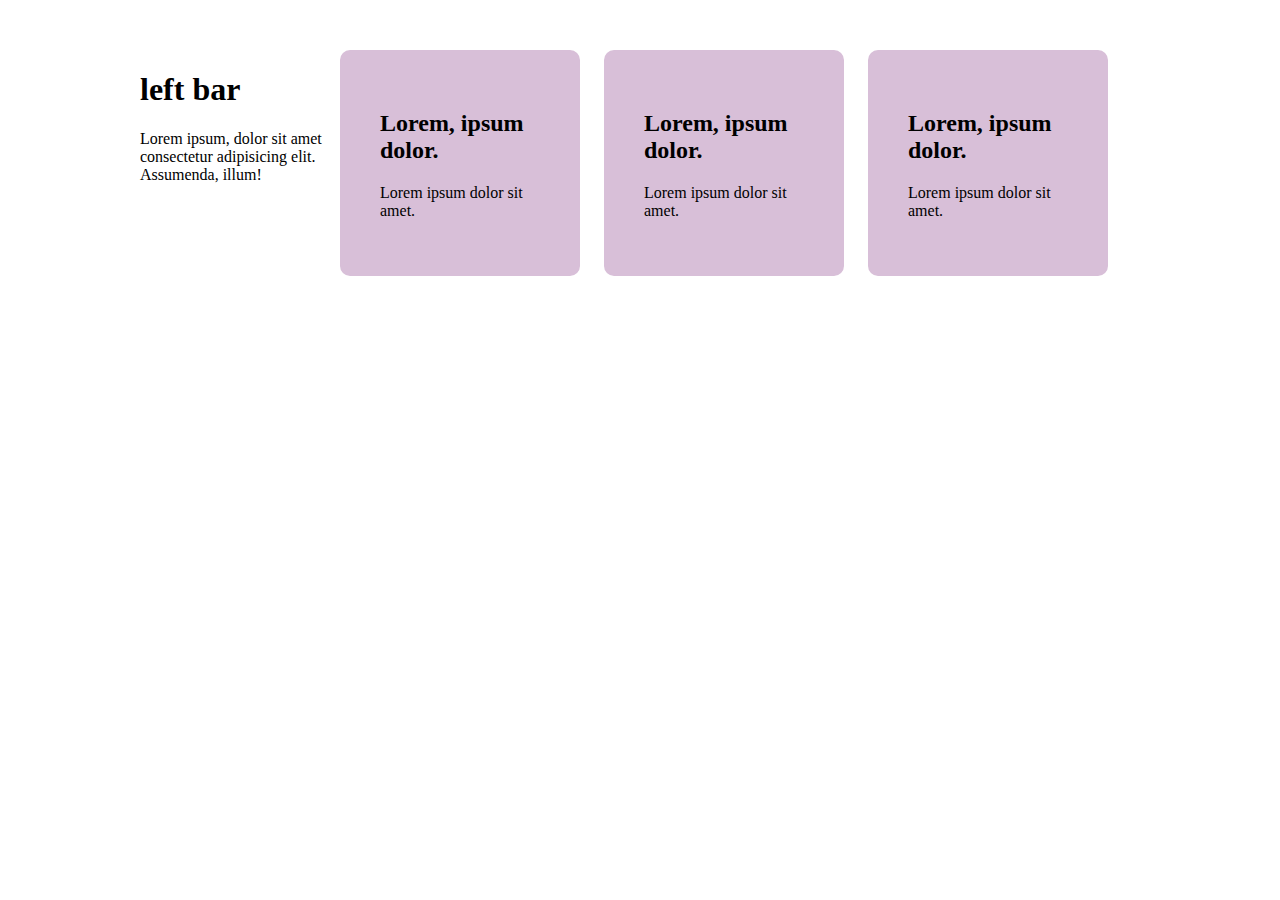
<file: endofcss/index.html>
<!DOCTYPE html>
<html lang="en">
<head>
    <meta charset="UTF-8">
    <meta http-equiv="X-UA-Compatible" content="IE=edge">
    <meta name="viewport" content="width=device-width, initial-scale=1.0">
    <title>CSS</title>
    <link rel="stylesheet" href="kodluyoruz.css">
</head>
<body>
   
    <div class="container">
        <div class="left-bar">
            <h1>left bar</h1>
            Lorem ipsum, dolor sit amet consectetur adipisicing elit. Assumenda, illum!
        </div>
        <div class="content">
            <div class="card">
                <h2>Lorem, ipsum dolor.</h2>
                <p>Lorem ipsum dolor sit amet.</p>
            </div>
            <div class="card">
                <h2>Lorem, ipsum dolor.</h2>
                <p>Lorem ipsum dolor sit amet.</p>
            </div>
            <div class="card">
                <h2>Lorem, ipsum dolor.</h2>
                <p>Lorem ipsum dolor sit amet.</p>
            </div>
        </div>
    </div>

</body>
</html>
</file>
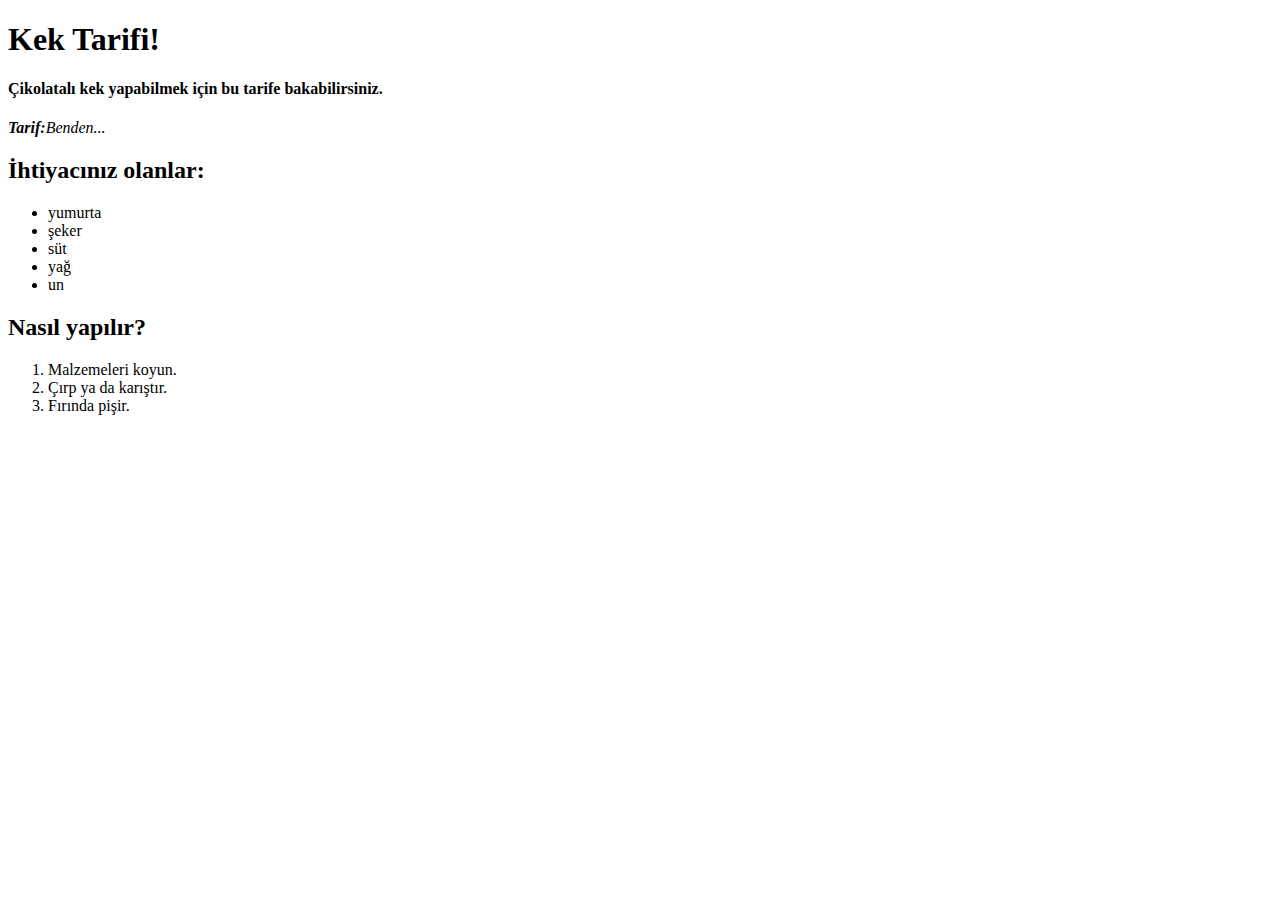
<file: odevicin2/index.html>
<!DOCTYPE html>
<html lang="en">
<head>
    <meta charset="UTF-8">
    <meta http-equiv="X-UA-Compatible" content="IE=edge">
    <meta name="viewport" content="width=device-width, initial-scale=1.0">
    <title>Tarif</title>
</head>
<body>
    <h1>Kek Tarifi!</h1>
    <h4>Çikolatalı kek yapabilmek için bu tarife bakabilirsiniz.</h4>
    <p><em><strong>Tarif:</strong>Benden...</em></p>
    <aside>
        <h2>İhtiyacınız olanlar:</h2>
        <ul>
            <li>yumurta</li>
            <li>şeker</li>
            <li>süt</li>
            <li>yağ</li>
            <li>un</li>
        </ul>
    </aside>
    <section>
        <article>
            <h2>Nasıl yapılır?</h2>
            <ol>
                <li>Malzemeleri koyun.</li>
                <li>Çırp ya da karıştır.</li>
                <li>Fırında pişir.</li>
            </ol>
        </article>
    </section>
</body>
</html>
</file>
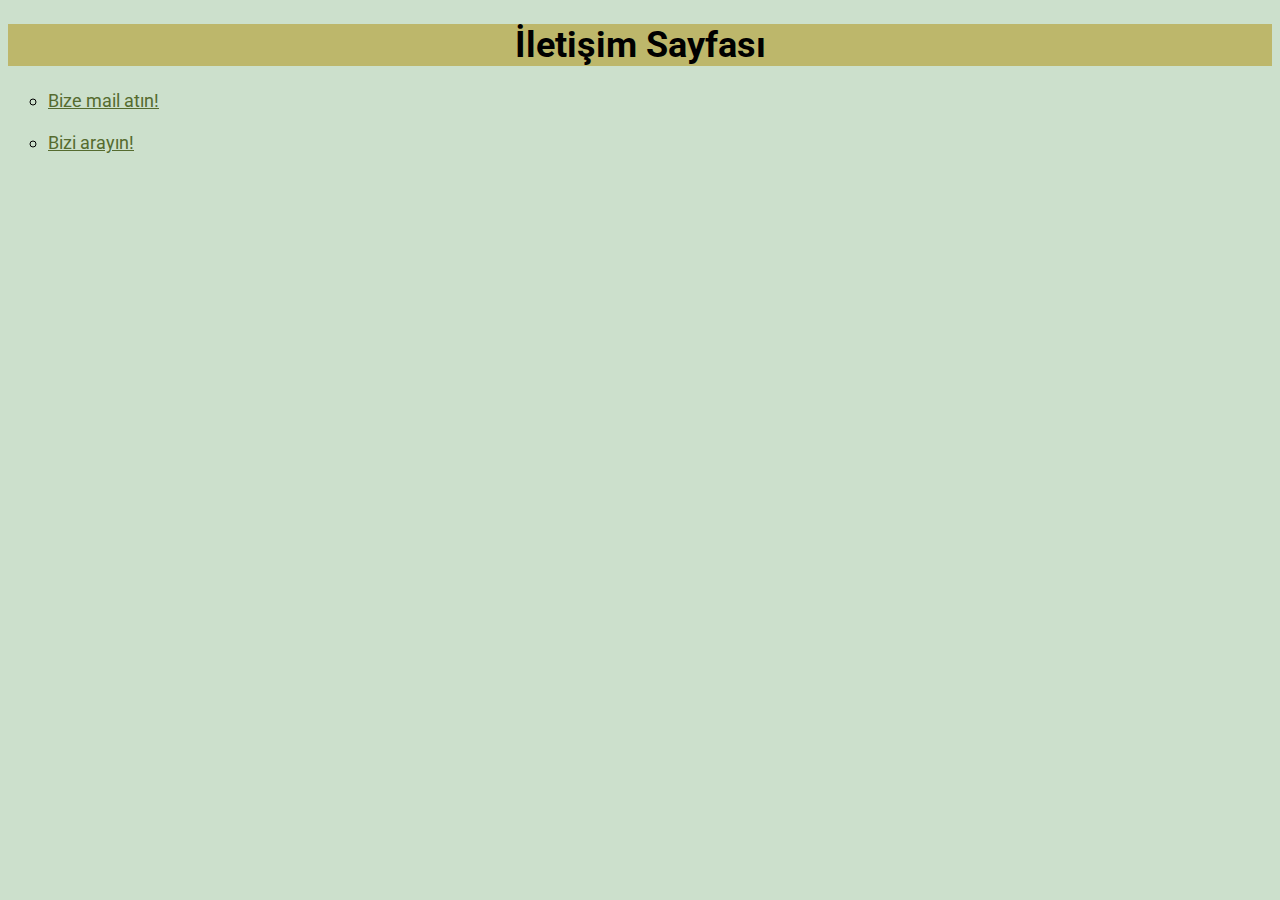
<file: ivelearnedcss/contact.html>
<!DOCTYPE html>
<html lang="en">
<head>
    <meta charset="UTF-8">
    <meta http-equiv="X-UA-Compatible" content="IE=edge">
    <meta name="viewport" content="width=device-width, initial-scale=1.0">
    <title>Contact Us</title>
    <link rel="preconnect" href="https://fonts.googleapis.com">
    <link rel="preconnect" href="https://fonts.gstatic.com" crossorigin>
    <link href="https://fonts.googleapis.com/css2?family=Roboto:wght@300&display=swap" rel="stylesheet">
    <style>
        body {
            background-color: #cce0cc;
        }
        h1 {
            background-color: darkkhaki;
        }
        a {
            color: darkolivegreen;
        }
    </style>
</head>
<body>
    <h1 style="font-family: 'Roboto', sans-serif; text-align: center; font-size: 36px;">İletişim Sayfası</h1>
    <ul style="font-family: 'Roboto', sans-serif; font-size: 18px;" type="circle">
        <li><a href="mailto:info@kodluyoruz.org">Bize mail atın!</a></li>
        <br>
        <li><a href="tel:11880">Bizi arayın!</a></li>
    </ul>
</body>
</html>
</file>
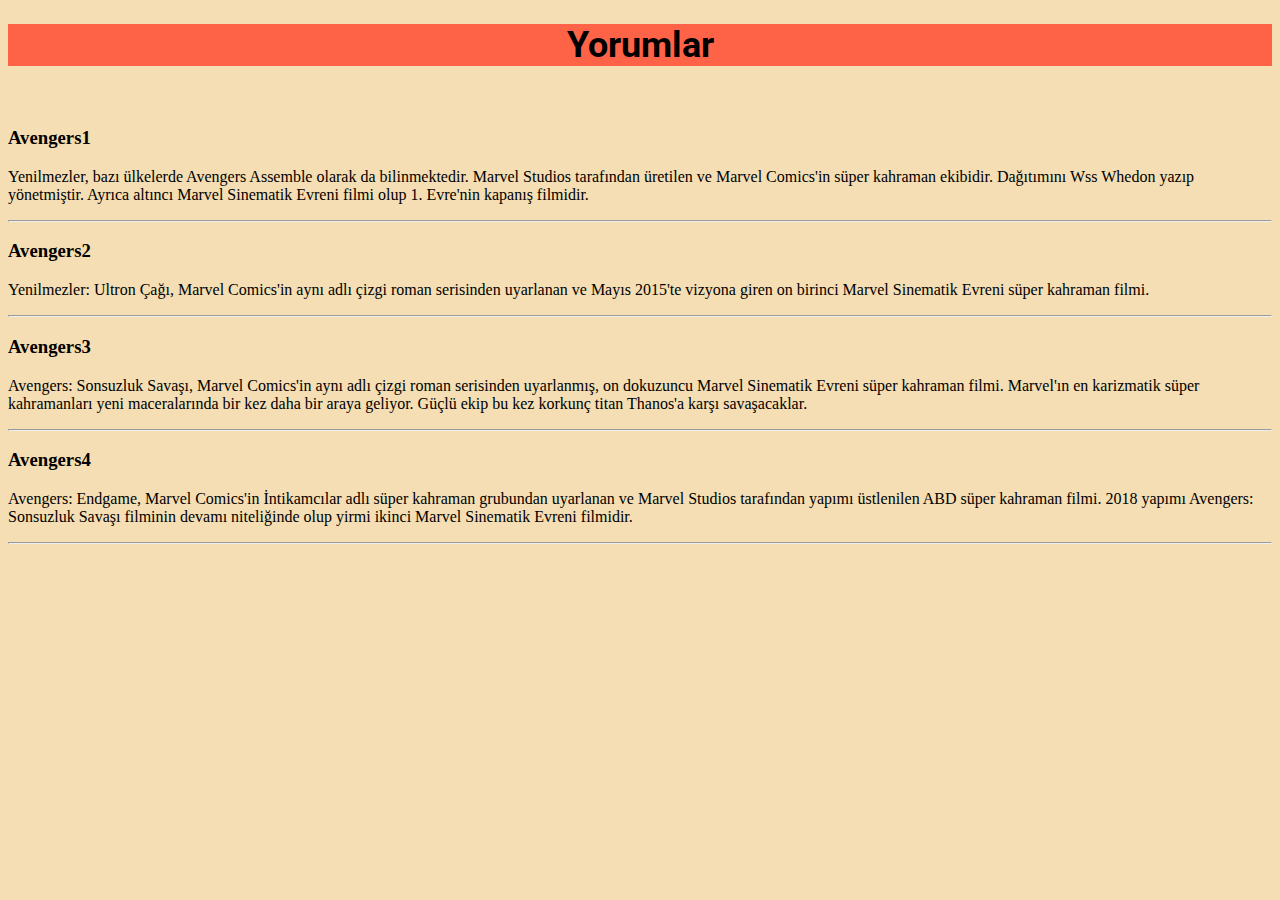
<file: ivelearnedcss/reviews.html>
<!DOCTYPE html>
<html lang="en">
<head>
    <meta charset="UTF-8">
    <meta http-equiv="X-UA-Compatible" content="IE=edge">
    <meta name="viewport" content="width=device-width, initial-scale=1.0">
    <title>Reviews</title>
    <link rel="preconnect" href="https://fonts.googleapis.com">
    <link rel="preconnect" href="https://fonts.gstatic.com" crossorigin>
    <link href="https://fonts.googleapis.com/css2?family=Roboto:wght@300&display=swap" rel="stylesheet">
</head>
<body style="background-color:wheat">
    <h1 style="background-color: tomato; text-align: center; font-size: 36px; font-family: 'Roboto', sans-serif;">Yorumlar</h1>
    <br>
    <h3>Avengers1</h3>
    <p>Yenilmezler, bazı ülkelerde Avengers Assemble olarak da bilinmektedir. Marvel Studios tarafından üretilen ve Marvel Comics'in süper kahraman ekibidir. Dağıtımını Wss Whedon yazıp yönetmiştir. Ayrıca altıncı Marvel Sinematik Evreni filmi olup 1. Evre'nin kapanış filmidir.</p>
    <hr>
    <h3>Avengers2</h3>
    <p>Yenilmezler: Ultron Çağı, Marvel Comics'in aynı adlı çizgi roman serisinden uyarlanan ve Mayıs 2015'te vizyona giren on birinci Marvel Sinematik Evreni süper kahraman filmi.</p>
    <hr>
    <h3>Avengers3</h3>
    <p>Avengers: Sonsuzluk Savaşı, Marvel Comics'in aynı adlı çizgi roman serisinden uyarlanmış, on dokuzuncu Marvel Sinematik Evreni süper kahraman filmi. Marvel'ın en karizmatik süper kahramanları yeni maceralarında bir kez daha bir araya geliyor. Güçlü ekip bu kez korkunç titan Thanos'a karşı savaşacaklar.</p>
    <hr>
    <h3>Avengers4</h3>
    <p>Avengers: Endgame, Marvel Comics'in İntikamcılar adlı süper kahraman grubundan uyarlanan ve Marvel Studios tarafından yapımı üstlenilen ABD süper kahraman filmi. 2018 yapımı Avengers: Sonsuzluk Savaşı filminin devamı niteliğinde olup yirmi ikinci Marvel Sinematik Evreni filmidir.</p>
    <hr>
</body>
</html>
</file>
<file: endofcss/kodluyoruz.css>
body {
    margin: 0;
    padding: 0;
}

.left-bar {
    width: 200px;
    float: left;
}

.content {
    width: 800px;
    float: left;
}

.container {
    width: 1000px;
    margin: 50px auto 0;
}

.card {
    width: 20%;
    float: left;
    padding: 5%;
    background-color: thistle;
    margin-right: 3%;
    border-radius: 10px;
}

.box {
    height: 300px;
    width: 300px;
    padding: 10px;
    float: left;
}

.bg-red {
    background-color: red;
}

.bg-green {
    background-color: green;
}

.bg-yellow {
    background-color: yellow;
}

/* h2 {
    float: left;
} */

.clear {
    clear: both;
}
</file>
